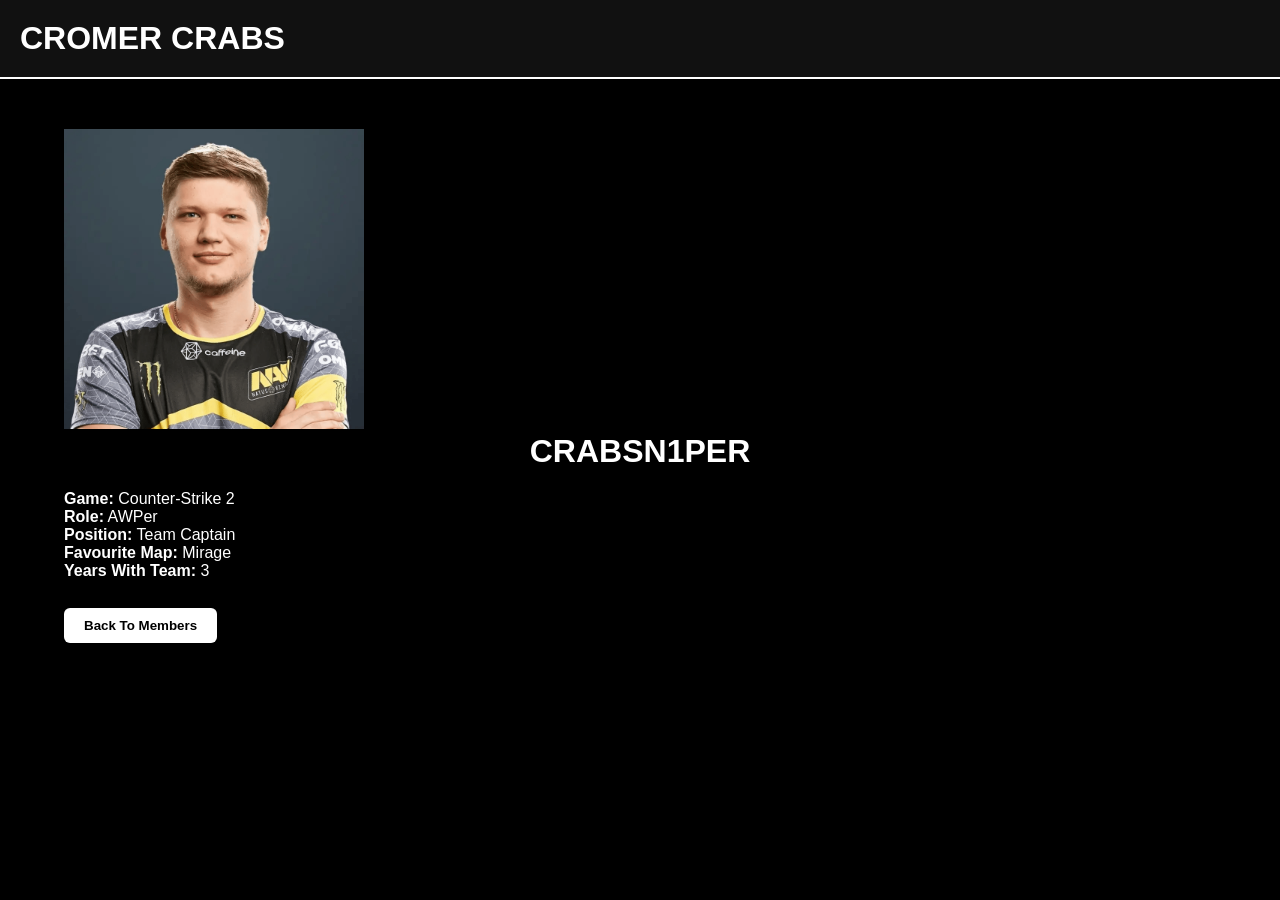
<file: crabsn1per.html>
<!DOCTYPE html>
<html>
<head>
    <title>CRABSN1PER</title>
    <link rel="stylesheet" href="styles.css">
</head>
<body>

<header>
    <nav>
        <div class="logo">CROMER CRABS</div>
    </nav>
</header>

<div class="container">

    <img src="S1mple.png" alt="CRABSN1PER" width="300">

    <h1>CRABSN1PER</h1>

    <p><strong>Game:</strong> Counter-Strike 2</p>
    <p><strong>Role:</strong> AWPer</p>
    <p><strong>Position:</strong> Team Captain</p>
    <p><strong>Favourite Map:</strong> Mirage</p>
    <p><strong>Years With Team:</strong> 3</p>

    <br>

    <a href="members.html">
        <button>Back To Members</button>
    </a>

</div>

</body>
</html>
</file>
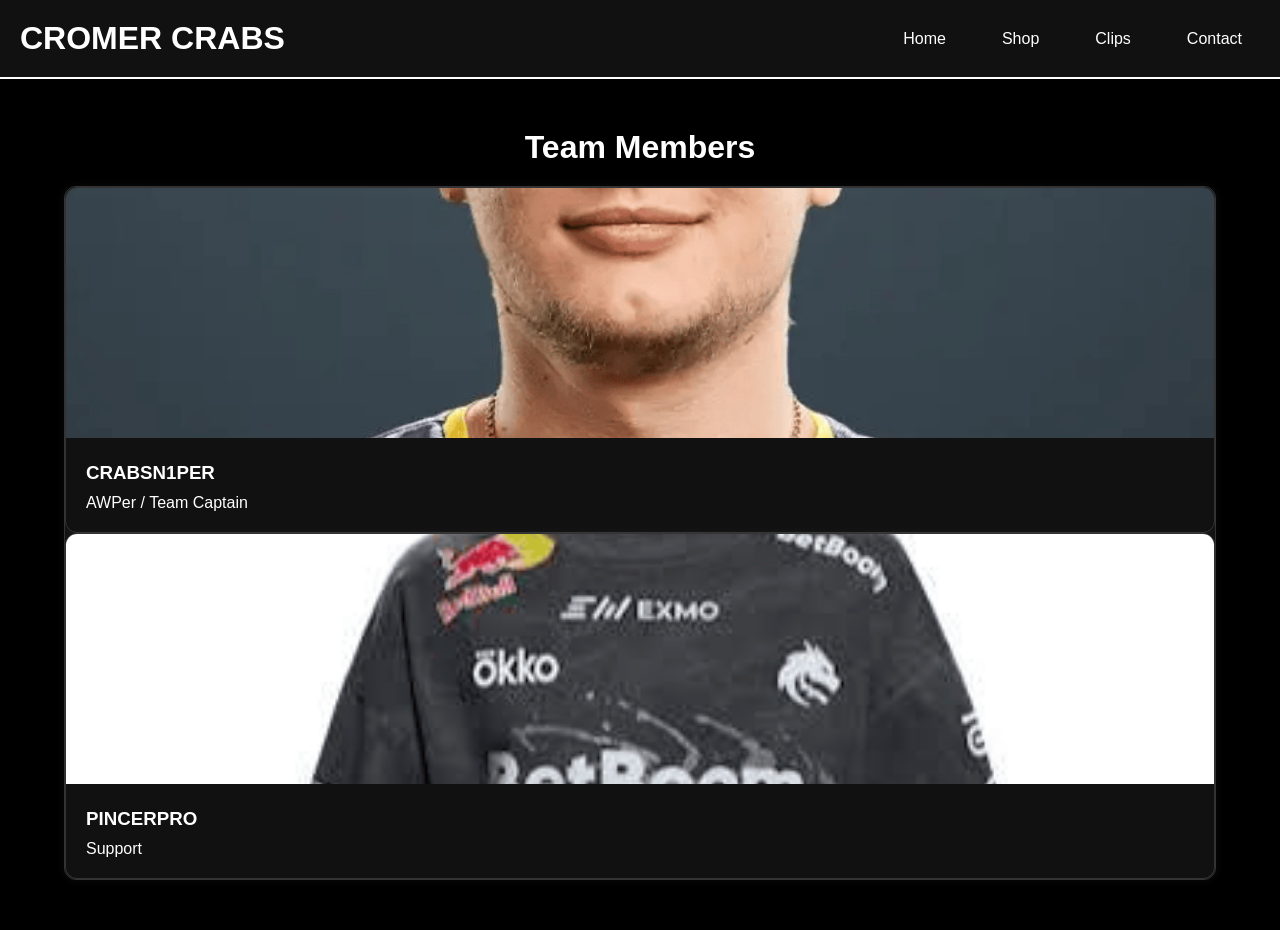
<file: members.html>
<!DOCTYPE html>
<html lang="en">
<head>
    <meta charset="UTF-8">
    <meta name="viewport" content="width=device-width, initial-scale=1.0">
    <title>Members - Cromer Crabs</title>
    <link rel="stylesheet" href="styles.css">
</head>
<body>

<header>
    <nav>
        <div class="logo">CROMER CRABS</div>

        <ul>
            <li><a href="index.html">Home</a></li>
            <li><a href="shop.html">Shop</a></li>
            <li><a href="clips.html">Clips</a></li>
            <li><a href="contact.html">Contact</a></li>
        </ul>
    </nav>
</header>

<div class="container">
    <h1>Team Members</h1>

    <div class="card-grid">

        <div class="card" onclick="toggleInfo('player1')">
    <a href="crabsn1per.html" class="player-link">
    <div class="card">
        <img src="S1mple.png" alt="CRABSN1PER">

        <div class="card-content">
            <h3>CRABSN1PER</h3>
            <p>AWPer / Team Captain</p>
        </div>
    </div>
    </a>
<a href="pincerpro.html" class="player-link">
    <div class="card">
        <img src="Donc.png" alt="PINCERPRO">

        <div class="card-content">
            <h3>PINCERPRO</h3>
            <p>Support</p>
        </div>
    </div>
</a>
    </div>
</div>

</body>
</html>
</file>
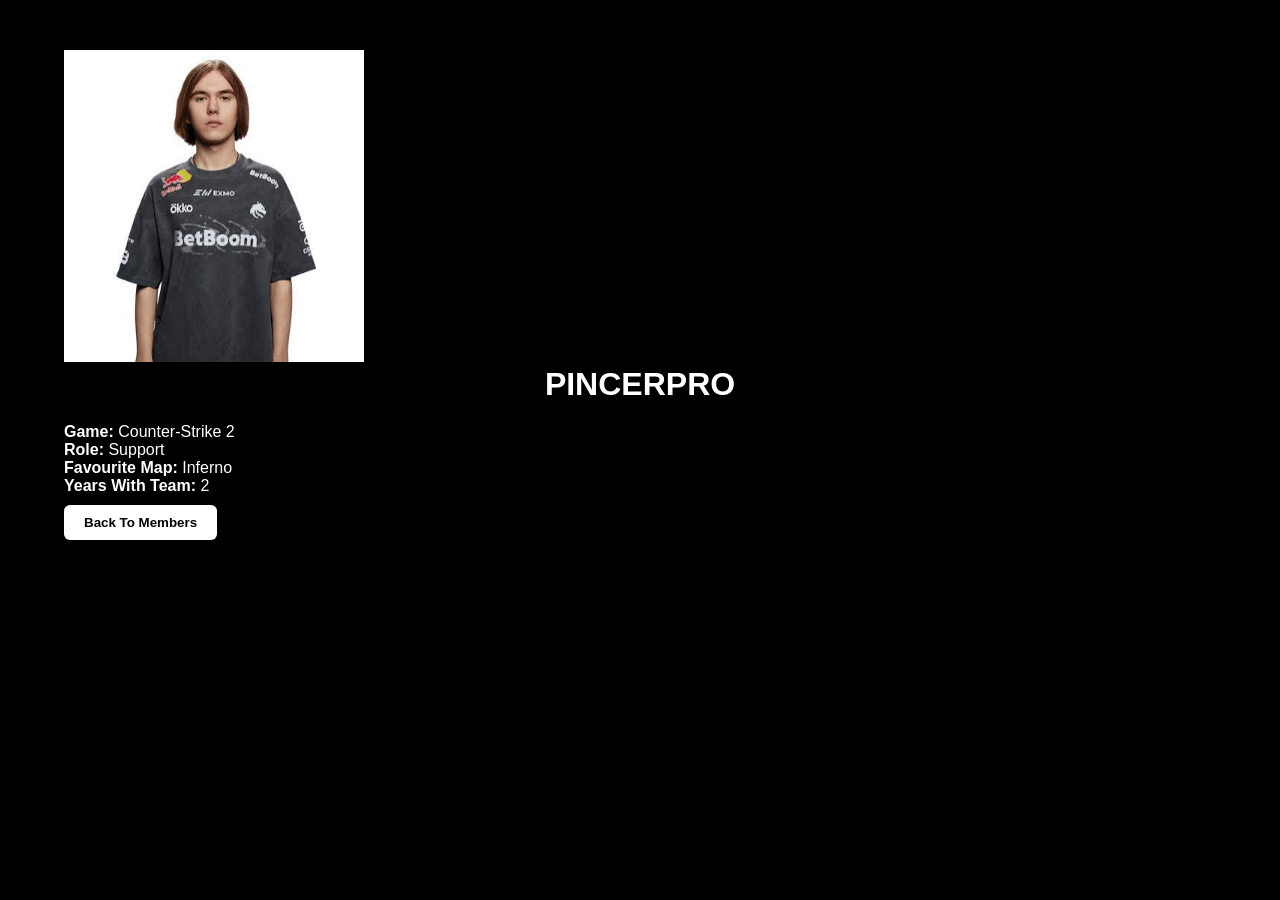
<file: pincerpro.html>
<!DOCTYPE html>
<html>
<head>
    <title>PINCERPRO</title>
    <link rel="stylesheet" href="styles.css">
</head>
<body>

<div class="container">

    <img src="Donc.png" alt="PINCERPRO" width="300">

    <h1>PINCERPRO</h1>

    <p><strong>Game:</strong> Counter-Strike 2</p>
    <p><strong>Role:</strong> Support</p>
    <p><strong>Favourite Map:</strong> Inferno</p>
    <p><strong>Years With Team:</strong> 2</p>

    <a href="members.html">
        <button>Back To Members</button>
    </a>

</div>

</body>
</html>
</file>
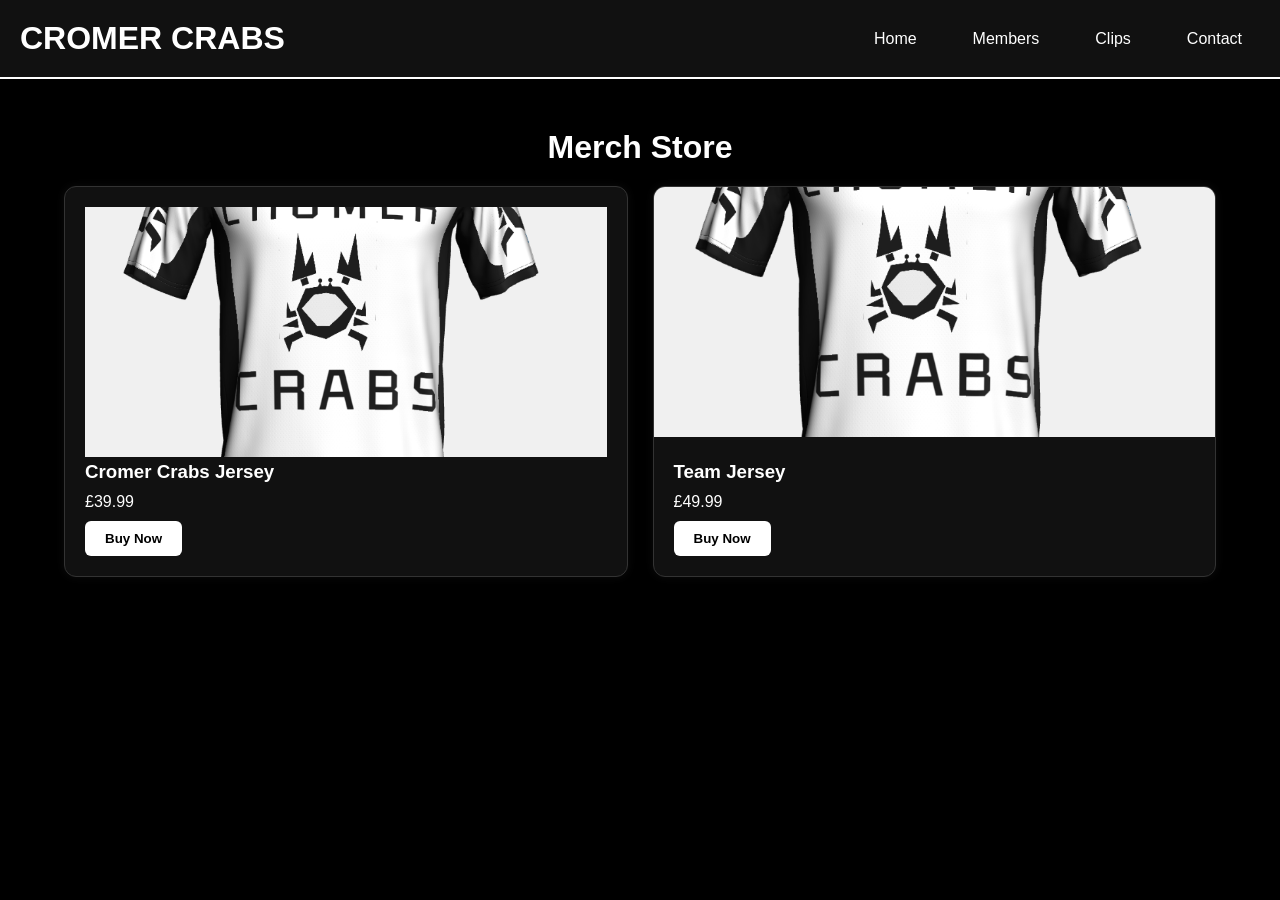
<file: shop.html>
<!DOCTYPE html>
<html lang="en">
<head>
    <meta charset="UTF-8">
    <meta name="viewport" content="width=device-width, initial-scale=1.0">
    <title>Shop - Cromer Crabs</title>
    <link rel="stylesheet" href="styles.css">
</head>
<body>

<header>
    <nav>
        <div class="logo">CROMER CRABS</div>

        <ul>
            <li><a href="index.html">Home</a></li>
            <li><a href="members.html">Members</a></li>
            <li><a href="clips.html">Clips</a></li>
            <li><a href="contact.html">Contact</a></li>
        </ul>
    </nav>
</header>

<div class="container">
    <h1>Merch Store</h1>

    <div class="card-grid">

        <div class="card">
            <div class="card-content">
                <img src="Jersey.png" alt="jersey">
                <h3>Cromer Crabs Jersey</h3>
                <p>£39.99</p>
                <button>Buy Now</button>
            </div>
        </div>

        <div class="card">
            <img src="Jersey.png" alt="jersey">
            <div class="card-content">
                <h3>Team Jersey</h3>
                <p>£49.99</p>
                <button>Buy Now</button>
            </div>
        </div>

    </div>
</div>

</body>
</html>
</file>
<file: styles.css>
* {
    margin: 0;
    padding: 0;
    box-sizing: border-box;
    font-family: Arial, sans-serif;
}

body {
    background-color: #000;
    color: #fff;
}

header {
    background: #111;
    border-bottom: 2px solid white;
    padding: 20px;
}

nav {
    display: flex;
    justify-content: space-between;
    align-items: center;
}

.logo {
    color: white;
    font-size: 2rem;
    font-weight: bold;
}


nav ul {
    display: flex;
    gap: 20px;
    list-style: none;
}

nav a {
    color: white;
    text-decoration: none;
    padding: 10px 18px;
    border-radius: 6px;
    transition: 0.3s;
}

nav a:hover {
    background: white;
    color: black;
}

nav a.active {
    background: white;
    color: black;
    font-weight: bold;
}


.hero {
    text-align: center;
    padding: 80px 20px;
}

.hero h1 {
    font-size: 4rem;
    margin-bottom: 20px;
}

.hero p {
    color: #ccc;
    font-size: 1.2rem;
}


.container {
    width: 90%;
    max-width: 1200px;
    margin: auto;
    padding: 50px 0;
}


.card-grid {
    display: grid;
    grid-template-columns: repeat(auto-fit, minmax(250px, 1fr));
    gap: 25px;
}


.card {
    background: #111;
    border: 1px solid #333;
    border-radius: 12px;
    overflow: hidden;
    transition: 0.3s;
    box-shadow: 0 0 10px rgba(255,255,255,0.05);
}

.card:hover {
    border-color: white;
    transform: translateY(-5px);
}

.card img {
    width: 100%;
    height: 250px;
    object-fit: cover;
}

.card-content {
    padding: 20px;
}

.card h3 {
    margin-bottom: 10px;
}


button {
    background: white;
    color: black;
    border: none;
    padding: 10px 20px;
    margin-top: 10px;
    border-radius: 6px;
    cursor: pointer;
    font-weight: bold;
    transition: 0.3s;
}

button:hover {
    background: #ccc;
}


.Mailing-List{
    max-width: 600px;
    margin: auto;
}

.Mailing-List input,
.Mailing-List textarea {
    width: 100%;
    padding: 12px;
    margin-bottom: 15px;
    background: #111;
    border: 1px solid #333;
    color: white;
    border-radius: 6px;
}

.Mailing-List input:focus,
.Mailing-List textarea:focus {
    outline: none;
    border-color: white;
}


iframe,
video {
    border-radius: 12px;
    border: 1px solid #333;
}
.extra-info {
    display: none;
    margin-top: 10px;
    border-top: 1px solid #444;
    padding-top: 10px;
}

.extra-info.show {
    display: block;
}
.player-link {
    text-decoration: none;
    color: inherit;
}
.container h1 {
    text-align: center;
    margin-bottom: 20px;
}

footer {
    text-align: center;
    padding: 20px;
    margin-top: 50px;
    background: #111;
    border-top: 2px solid #fff;
}


::-webkit-scrollbar {
    width: 10px;
}

::-webkit-scrollbar-track {
    background: #111;
}

::-webkit-scrollbar-thumb {
    background: #444;
    border-radius: 10px;
}

::-webkit-scrollbar-thumb:hover {
    background: #666;
}
</file>
